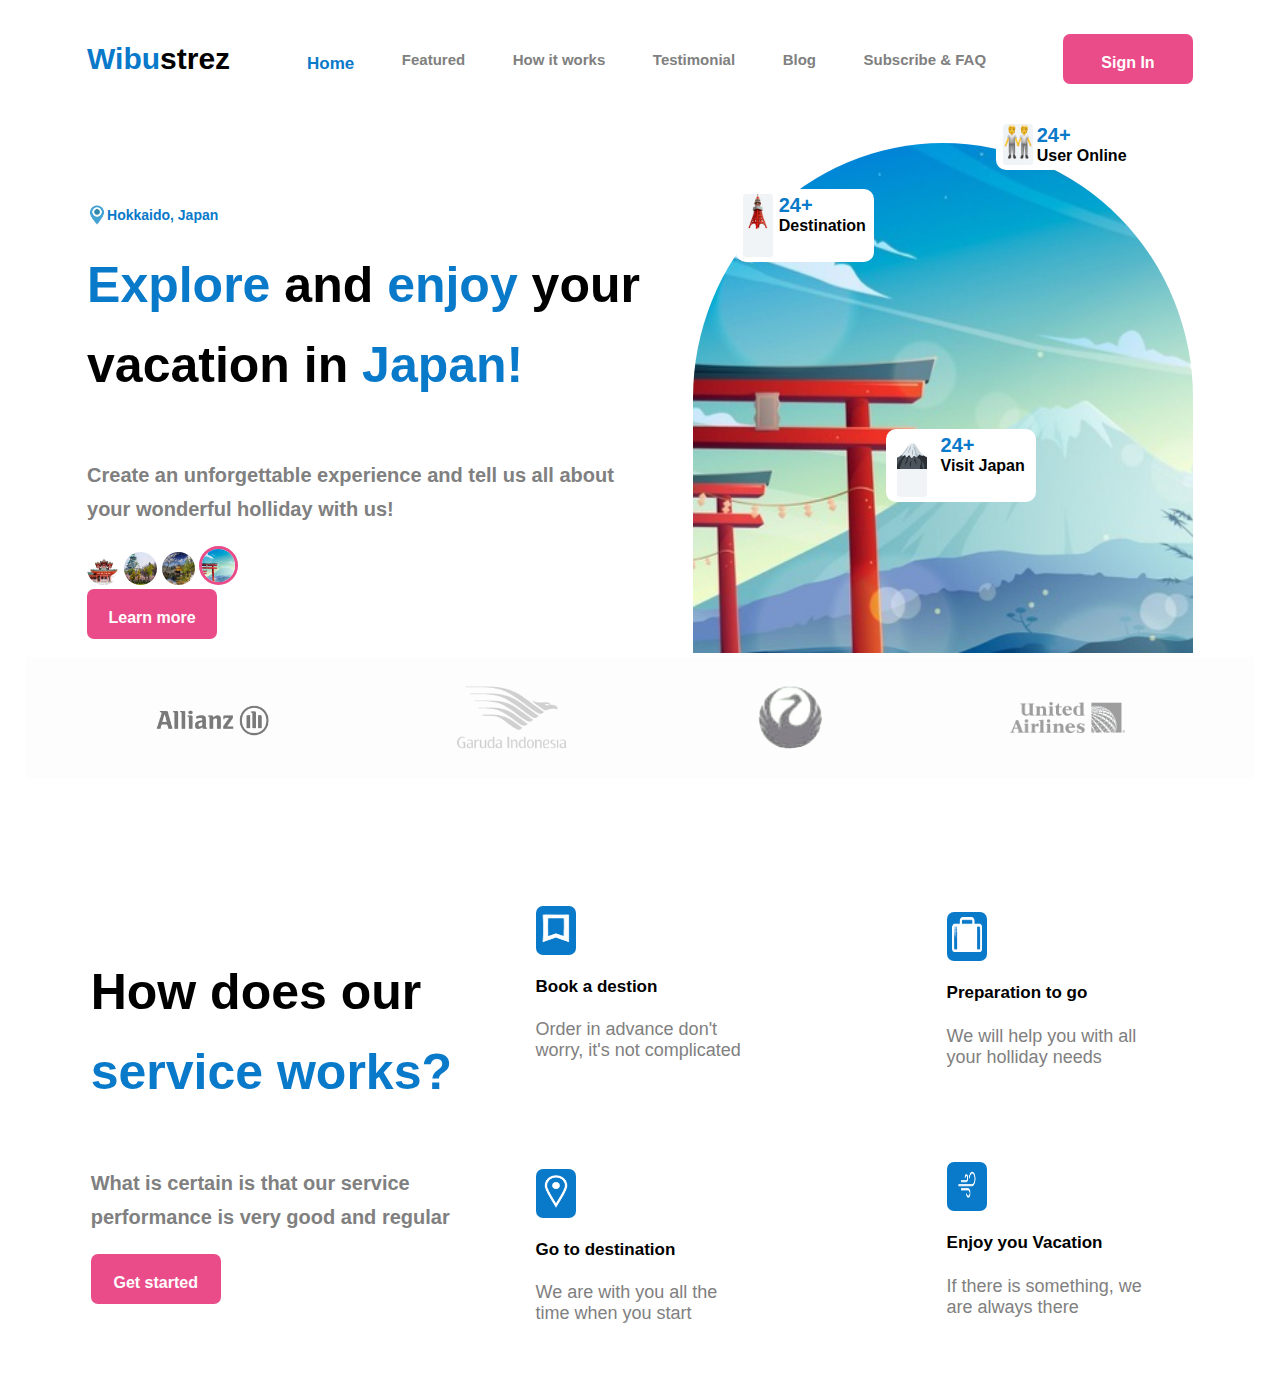
<file: index.html>
<!DOCTYPE html>
<html lang="en">
<head>
    <meta charset="UTF-8">
    <link rel="stylesheet" href="ToriiCss.css">
    <meta http-equiv="X-UA-Compatible" content="IE=edge">
    <meta name="viewport" content="width=device-width, initial-scale=1.0">
    <title>Site de voyage</title>
</head>
<body>
    <main>
        <header>
            <div>
                <div class="logos">
                    <span class="Wibu">Wibu</span>
                    <span class="strez">strez</span>
                </div>
            </div>
            <div class="menu">
                <h5 class="H5">Home
                    <div class="point">&bull;</div>
                </h5>
                <h5>Featured</h5>
                <h5>How it works</h5>
                <h5>Testimonial</h5>
                <h5>Blog</h5>
                <h5>Subscribe & FAQ</h5>
            </div>
            <div class="Hbtn">
                <a href="#" type="button" class="autolink">Sign In</a>
            </div>
        </header>
        <div class="milieu">
            <section class="droite">
            <div class="title">
                <img src="gps.png" class="gps" alt="">
                <h6> Hokkaido, Japan</h6>
            </div>
            <div>
                <h1> <span>Explore</span>  and <span>enjoy</span>  your <br>
                vacation in <span>Japan!</span> </h1>
            </div>
            <p>
                Create an unforgettable experience and tell us all about <br>
                 your wonderful holliday with us!
            </p>
            <div icon-ph>
                <img src="img1.jfif" class="imgIcone" alt="ICONE">
                <img src="img2.jfif" class="imgIcone" alt="ICONE">
                <img src="img3.jpg" class="imgIcone" alt="ICONE" >
                <img src="Toriigate.jpg" class="imgIcone1" alt="ICONE">
            </div>
            <div class="Hbtn">
                <a href="#" type="button" class="autolink">Learn more</a>
            </div>
            </section>
            <section class="Gauche">
                <img src="Toriigate.jpg" class="imgePrincipale" alt="Image de fond">
            </section>
        </div>
        <div class="middle">
            <img src="Allianz.png" class="midlIcones" alt="MIDDLE ICONES">
            <img src="indo.png" class="midlIcones" alt="MIDDLE ICONES">
            <img src="icch.png" class="midlIconesR" alt="MIDDLE ICONES">
            <img src="united.png" class="midlIcones" alt="MIDDLE ICONES">
        </div>
        <div class="bloc1">
            <div class="divImg">
                <img src="b4.png" class="bloc" alt="bloc1">
            </div>
            <div>
                <div class="divp">24+</div>
                <div>User Online</div>
            </div>
        </div>
        <div class="bloc2">
            <div class="divImg">
                <img src="b5.jfif" class="bloc" alt="bloc1">
            </div>
            <div>
                <div class="divp">24+</div>
                <div>Visit Japan</div>
            </div>
        </div>
        <div class="bloc3">
            <div class="divImg">
                <img src="b6.png" class="bloc" alt="bloc1">
            </div>
            <div>
                <div class="divp">24+</div>
                <div>Destination</div>
            </div>
        </div>
        <section class="base">
            <div class="sec-base-G">
                <div>
                    <h1 class="tit2">How does our<br> <span class="color">service works?</span></h1>
                </div>
                <p>
                   What is certain is that our service<br>
                    performance is very good and regular
                </p>
                <div class="Hbtn">
                    <a href="#" type="button" class="autolink">Get started</a>
                </div>
            </div>
            <div class="sec-base-E">
                <div class="sec-base-T">
                    <div class="bloc4">
                        <div class="divlog2">
                            <img src="booking.png" class="bloc" alt="bloc1">
                        </div>
                        <div class="divT">Book a destion</div>
                        <div class="P">Order in advance don't <br>
                        worry, it's not complicated</div>
                    </div>
                    <div class="bloc5">
                        <div class="divlog2">
                            <img src="gpss.png" class="bloc" alt="bloc1">
                        </div>
                        <div class="divT">Go to destination</div>
                        <div class="P">We are with you all the <br>
                            time when you start
                        </div>
                    </div>
                </div>
                <div class="sec-base-D">
                <div class="bloc6">
                    <div class="divlog2">
                        <img src="bag.png" class="bloc" alt="bloc1">
                    </div>
                    <div class="divT">Preparation to go</div>
                    <div class="P">We will help you with all <br>
                    your holliday needs</div>
                </div>
                <div class="bloc7">
                    <div class="divlog2">
                        <img src="vent.png" class="bloc" alt="bloc1">
                    </div>
                    <div class="divT">Enjoy you Vacation</div>
                    <div class="P">If there is something, we <br>
                        are always there</div>
                </div>
            </div>
        </div>
    </main>
</body>
</html>
</file>
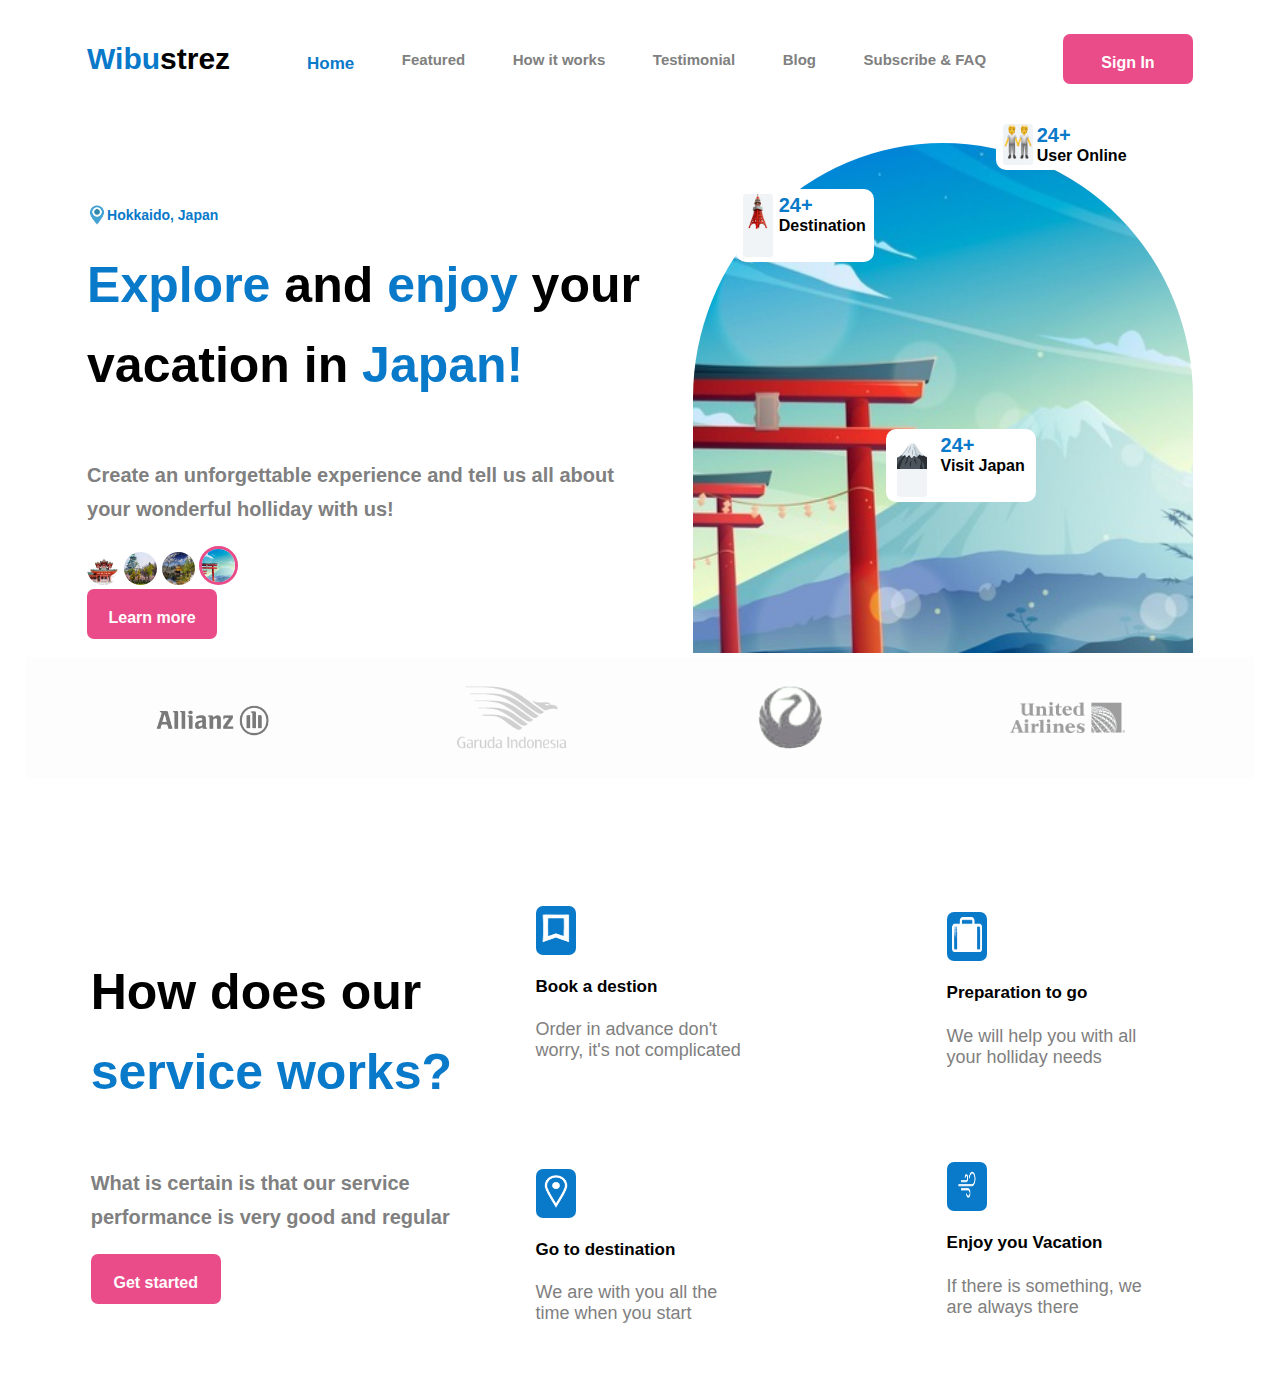
<file: ToriiChallenge2.html>
<!DOCTYPE html>
<html lang="en">
<head>
    <meta charset="UTF-8">
    <link rel="stylesheet" href="ToriiCss.css">
    <meta http-equiv="X-UA-Compatible" content="IE=edge">
    <meta name="viewport" content="width=device-width, initial-scale=1.0">
    <title>Site de voyage</title>
</head>
<body>
    <main>
        <header>
            <div>
                <div class="logos">
                    <span class="Wibu">Wibu</span>
                    <span class="strez">strez</span>
                </div>
            </div>
            <div class="menu">
                <h5 class="H5">Home
                    <div class="point">&bull;</div>
                </h5>
                <h5>Featured</h5>
                <h5>How it works</h5>
                <h5>Testimonial</h5>
                <h5>Blog</h5>
                <h5>Subscribe & FAQ</h5>
            </div>
            <div class="Hbtn">
                <a href="#" type="button" class="autolink">Sign In</a>
            </div>
        </header>
        <div class="milieu">
            <section class="droite">
            <div class="title">
                <img src="gps.png" class="gps" alt="">
                <h6> Hokkaido, Japan</h6>
            </div>
            <div>
                <h1> <span>Explore</span>  and <span>enjoy</span>  your <br>
                vacation in <span>Japan!</span> </h1>
            </div>
            <p>
                Create an unforgettable experience and tell us all about <br>
                 your wonderful holliday with us!
            </p>
            <div icon-ph>
                <img src="img1.jfif" class="imgIcone" alt="ICONE">
                <img src="img2.jfif" class="imgIcone" alt="ICONE">
                <img src="img3.jpg" class="imgIcone" alt="ICONE" >
                <img src="Toriigate.jpg" class="imgIcone1" alt="ICONE">
            </div>
            <div class="Hbtn">
                <a href="#" type="button" class="autolink">Learn more</a>
            </div>
            </section>
            <section class="Gauche">
                <img src="Toriigate.jpg" class="imgePrincipale" alt="Image de fond">
            </section>
        </div>
        <div class="middle">
            <img src="Allianz.png" class="midlIcones" alt="MIDDLE ICONES">
            <img src="indo.png" class="midlIcones" alt="MIDDLE ICONES">
            <img src="icch.png" class="midlIconesR" alt="MIDDLE ICONES">
            <img src="united.png" class="midlIcones" alt="MIDDLE ICONES">
        </div>
        <div class="bloc1">
            <div class="divImg">
                <img src="b4.png" class="bloc" alt="bloc1">
            </div>
            <div>
                <div class="divp">24+</div>
                <div>User Online</div>
            </div>
        </div>
        <div class="bloc2">
            <div class="divImg">
                <img src="b5.jfif" class="bloc" alt="bloc1">
            </div>
            <div>
                <div class="divp">24+</div>
                <div>Visit Japan</div>
            </div>
        </div>
        <div class="bloc3">
            <div class="divImg">
                <img src="b6.png" class="bloc" alt="bloc1">
            </div>
            <div>
                <div class="divp">24+</div>
                <div>Destination</div>
            </div>
        </div>
        <section class="base">
            <div class="sec-base-G">
                <div>
                    <h1 class="tit2">How does our<br> <span class="color">service works?</span></h1>
                </div>
                <p>
                   What is certain is that our service<br>
                    performance is very good and regular
                </p>
                <div class="Hbtn">
                    <a href="#" type="button" class="autolink">Get started</a>
                </div>
            </div>
            <div class="sec-base-E">
                <div class="sec-base-T">
                    <div class="bloc4">
                        <div class="divlog2">
                            <img src="booking.png" class="bloc" alt="bloc1">
                        </div>
                        <div class="divT">Book a destion</div>
                        <div class="P">Order in advance don't <br>
                        worry, it's not complicated</div>
                    </div>
                    <div class="bloc5">
                        <div class="divlog2">
                            <img src="gpss.png" class="bloc" alt="bloc1">
                        </div>
                        <div class="divT">Go to destination</div>
                        <div class="P">We are with you all the <br>
                            time when you start
                        </div>
                    </div>
                </div>
                <div class="sec-base-D">
                <div class="bloc6">
                    <div class="divlog2">
                        <img src="bag.png" class="bloc" alt="bloc1">
                    </div>
                    <div class="divT">Preparation to go</div>
                    <div class="P">We will help you with all <br>
                    your holliday needs</div>
                </div>
                <div class="bloc7">
                    <div class="divlog2">
                        <img src="vent.png" class="bloc" alt="bloc1">
                    </div>
                    <div class="divT">Enjoy you Vacation</div>
                    <div class="P">If there is something, we <br>
                        are always there</div>
                </div>
            </div>
        </div>
    </main>
</body>
</html>
</file>
<file: ToriiCss.css>
body{
    background: #fffffffb;
    padding: 2%;
    /* padding-left: 5%;
    padding-right: 5%; */
    margin: auto;
    font-family: "Century Gothic", CenturyGothic, AppleGothic, sans-serif;
}

.H5{
    display: flex;
    flex-direction: column;
    align-items: center;
    margin-bottom: auto;
    height: 17px;
}

.point{
    font-size: 30px;
    color: white;
}


.point:hover{
    color: #0979ca;
}

header{
    margin: auto;
    display: flex;
    align-items: center;
    align-content: center;
    justify-content: space-between;
    justify-content: space-evenly;
    padding-right: 5%;
    padding-left: 5%;
}
.logos{
    display: flex;
}
.color{
    color: #0979ca;
}
.Wibu{
    color: #0979ca;
    font-weight: bolder;
    font-size: 30px;
}

.strez{
    color: black;
    font-weight: bolder;
    font-size: 30px;
}

.menu{
    margin: auto;
    width:70%;
    display: flex;
    align-items: center;
    justify-content: space-between;
    justify-content: space-evenly;
}


.Hbtn{
    padding: 20px;
    /* padding-left: 3%;
    padding-right: 3%; */
    width: 90px;
    height: 10px;
    background: #ea4c89;
    border-radius: 7px;
    display: flex;
    
}

.autolink{
    margin: auto;
    text-decoration: none;
    color: white;
    font-weight: bold;
}
h5{
    font-size: 15px;
    color: gray;
}
.H5{
    color: #0979ca;
    font-size: 17px;
}

.title{
    position: absolute;
    margin-top: 50px;
    display: flex;
    align-items: center;
}
h6{ 
    font-size: 14px;
    color: #0979ca;
}

.imgIcone{
    width: 33px;
    height: 33px;
    border-radius: 50%;
}

.imgIcone:hover{
    border: 3px solid #ea4c89;;
}
.imgIcone1{
    width: 33px;
    height: 33px;
    border-radius: 50%;
    border: 3px solid #ea4c89;;
}
.gps{
    width: 20px;
    height: 20px;
}

span{
    color: #0979ca;
}

.milieu{
    padding-left: 5%;
    padding-right: 5%;
    margin: auto;
    width: 90%;
    display: flex;
    align-items: center;
    justify-content: space-between;
}

h1{
    line-height: 160%;
    margin-top: 120px;
    font-size: 50px;
}

.imgePrincipale{
    margin-top: 50px;
    width: 500px;
    height: 510px;
    border-top-left-radius: 50%;
    border-top-right-radius: 50%;
}

.bloc{
    width: 30px;
    height: 35px;
}

.bloc2{
    width: 50px;
    height: 30px;
}

.divlog2{
    border-radius: 7px;
    padding: 5px;
    background-color: #0979ca;
}
.divImg{
    border-radius: 3px;
    background-color: rgb(240, 244, 247);
}

.bloc1{
    background: white;
    margin-top: -660px;
    margin-left: 970px;
    position: absolute;
    display: flex;
    width: 10%;
    border-radius: 10px;
    padding: 5px;
    font-weight: bold;
    justify-content: space-between;
    justify-content: space-around;
}

.bloc2{
    margin-top: -350px;
    margin-left: 860px;
    position: absolute;
    background: white;
    display: flex;
    width: 11%;
    height: 7%;
    border-radius: 10px;
    padding: 5px;
    font-weight: bold;
    justify-content: space-between;
    justify-content: space-around;
}

.bloc3{
    background: white;
    display: flex;
    width: 10%;
    height: 7%;
    margin-top: -590px;
    margin-left: 710px;
    position: absolute;
    border-radius: 10px;
    padding: 5px;
    font-weight: bold;
    justify-content: space-between;
    justify-content: space-around;
}

.bloc4{
    display: flex;
    flex-direction: column;
    align-items: flex-start;
    justify-content: space-between;
    justify-content: space-evenly;
    padding: 5%;
    width: 67%;
    height: 40%;
    align-items: center;
    margin-right: auto;
    background: white;
    border-radius: 10px;
}

.bloc4:hover{
    box-shadow: 4px 4px 4px 4px rgb(245, 241, 241);
}

.bloc5:hover{
    box-shadow: 4px 4px 4px 4px rgb(245, 241, 241);
}

.bloc6:hover{
    box-shadow: 4px 4px 4px 4px rgb(245, 241, 241);
}

.bloc7:hover{
    box-shadow: 4px 4px 4px 4px rgb(245, 241, 241);
}

.bloc5{
    display: flex;
    flex-direction: column;
    justify-content: space-between;
    align-items: center;
    margin-right: auto;
    justify-content: space-evenly;
    padding: 5%;
    width: 67%;
    height: 40%;
    background: white;
    border-radius: 10px;
    box-shadow: gray;
    align-items: flex-start;
}

.bloc6{
    display: flex;
    flex-direction: column;
    justify-content: space-between;
    align-items: center;
    margin: auto;
    justify-content: space-evenly;
    padding: 5%;
    width: 67%;
    height: 40%;
    background: white;
    border-radius: 10px;
    box-shadow: gray;
    align-items: flex-start;
}

.bloc7{
    display: flex;
    flex-direction: column;
    justify-content: space-between;
    align-items: center;
    margin: auto;
    align-items: flex-start;
    justify-content: space-evenly;
    padding: 5%;
    width: 67%;
    height: 40%;
    background: white;
    border-radius: 10px;
    box-shadow: gray;
}

.divT{
    margin-right: auto;
    font-weight: bold;
    font-size: 17px;
}

.P{
    color: gray;
    font-size: 18px;
    margin-right: auto;
}

.divp{
    font-weight: bolder;
    font-size: 20px;
    color: #0979ca;;
}

p{
    line-height: 170%;
    font-weight: bold;
    color: gray;
    font-size: 20px;
}

.divlog2{
    margin-right: auto;
}

.droite{
    width: 600px;
    height: 500px;
    display: flex;
    flex-direction: column;
    justify-content: space-between;
}

.midlIcones{
    width: 10%;
    height: 5%;
}

.middle{
    width: auto;
    height: 50%;
    padding: 2%;
    padding-left: 3%;
    padding-right: 3%;
    display: flex;
    align-items: center;
    margin: auto;
    background: rgb(253, 253, 253);
    justify-content: space-between;
    justify-content: space-around;
    justify-items: center;

}

.midlIconesR{
    border-radius: 50%;
}

.base{
    margin-top: 7%;
    /* padding: 5%; */
    display: flex;
    width: 100%;
    height: 500px;
    justify-content: space-between;
}

.sec-base-T{
    display: flex;
    flex-direction: column;
    justify-content: space-between;
    width: 50%;
}

.sec-base-D{
    display: flex;
    flex-direction: column;
    justify-content: space-between;
    width: 50%;
    height: 100%;
}


.sec-base-E{
    display: flex;
    justify-content: space-between;
    width: 60%;
    height: 100%;
}

.sec-base-G{
    margin: auto;
    display: flex;
    align-items: flex-start;
    margin-bottom: auto;
    flex-direction: column;
    justify-content: space-between;
    justify-content: space-evenly;
    height: 65%;
}
.tit2{
    margin-top: auto;
}
</file>
